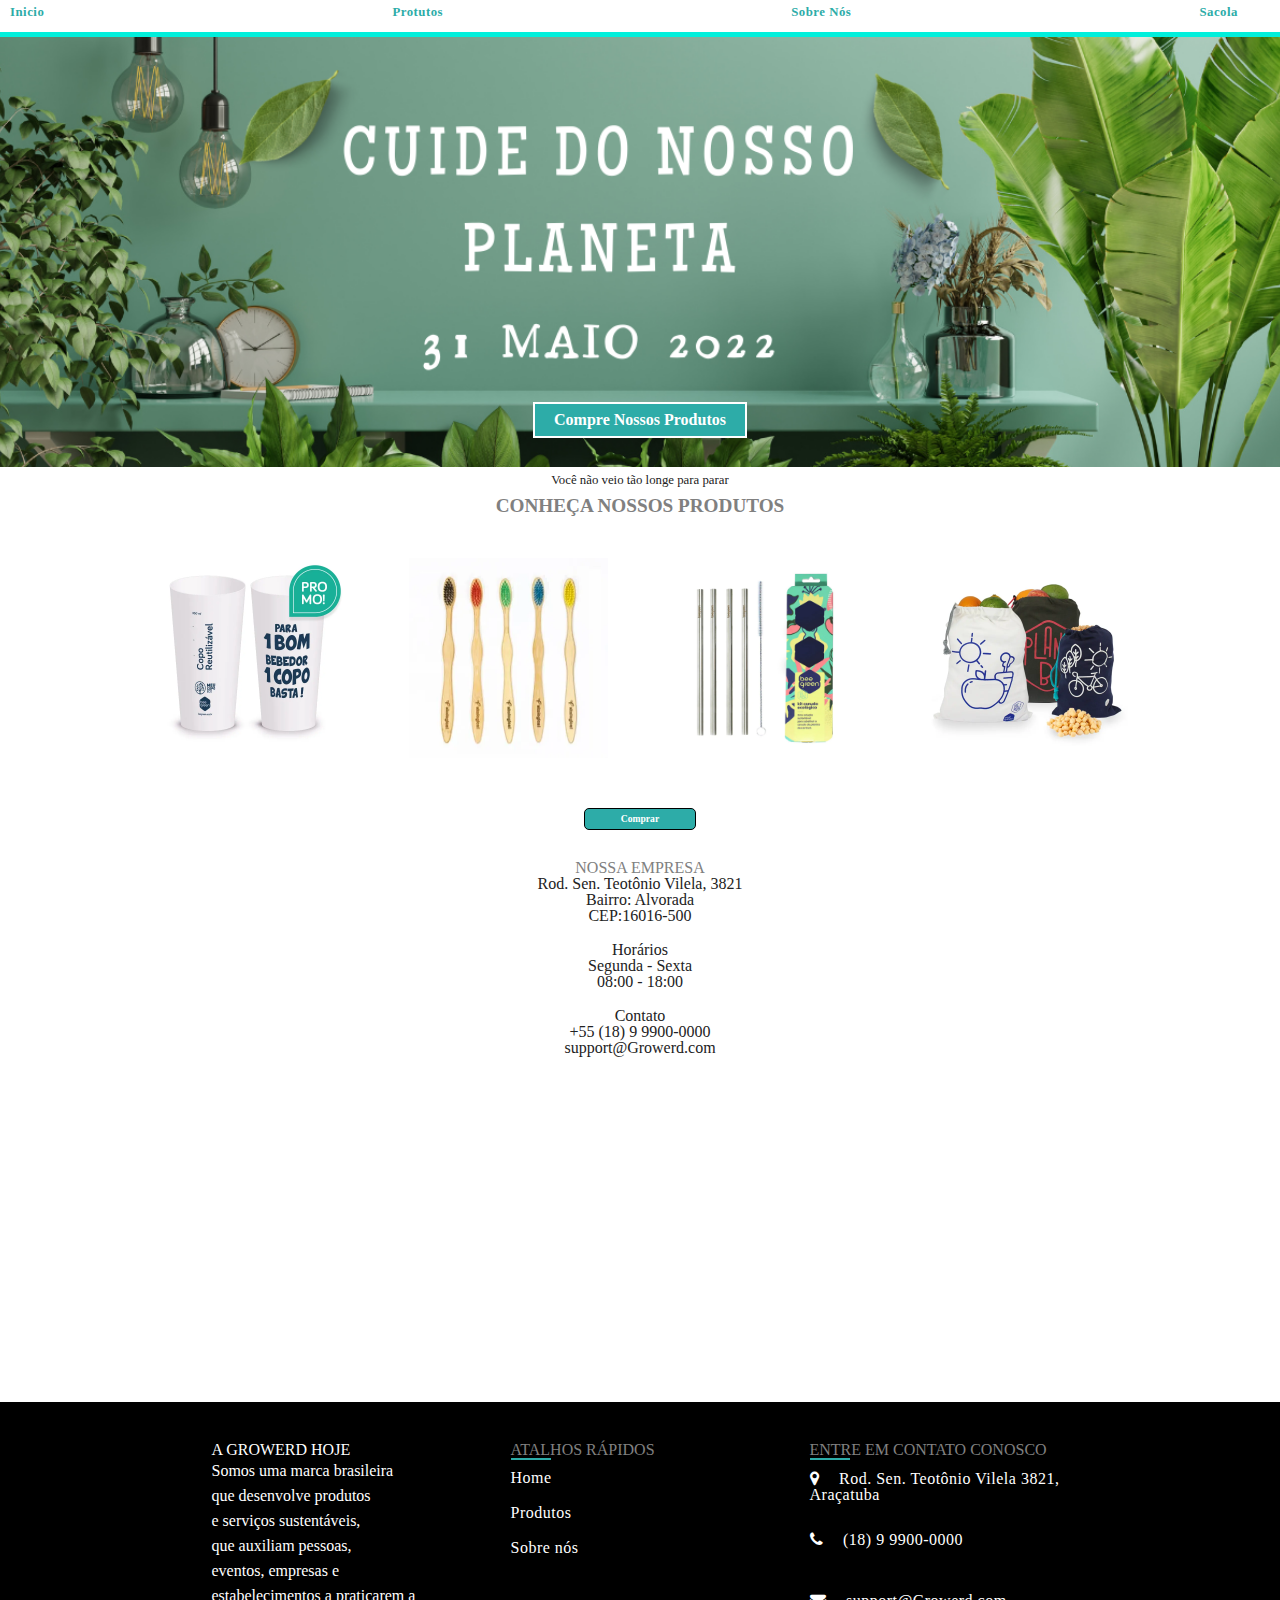
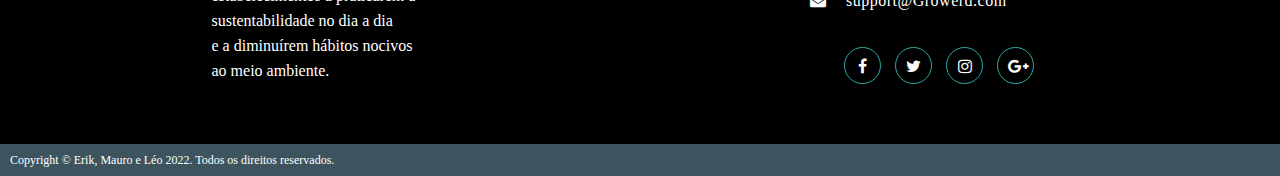
<file: projeto/index.html>
<!DOCTYPE html>
<html>
	<head>
		<meta charset="utf-8">
		<meta name="viewport" content="width-device-width, initial-scale=1, shirnk-to-fit=no">
		<title>GROWERD</title>
		<link href="css/style.css" rel="stylesheet">
		<link rel="stylesheet" href="css/reset.css">
		<link rel="shortcut icon" href="imagens/icon/Treetog-Junior-Earth.ico" type="image/x-icon">
		<link href="https://stackpath.bootstrapcdn.com/font-awesome/4.7.0/css/font-awesome.min.css" rel="stylesheet">

		<script src="https://ajax.googleapis.com/ajax/libs/jquery/3.0.0/jquery.min.js" type="text/javascript"></script>
		<script src="js/geral.js"></script>
	</head>
	<body>
		<img src="imagens/icon/up_arrow.png" alt="Voltar ao topo" id="voltar_ao_topo">
		<nav class="nav">
			<ul class="dropdown">
				<li><a href="index.html">Inicio</a></li>
				<li><a href="produtos.html">Protutos</a></li>
				<li><a href="sobre.html">Sobre Nós</a></li>
				<section>
					<li><a href="#" name="_sacola">Sacola</a></li>
				</section>
			</ul>
			<img src="./imagens/icon/menu.png" alt="menu">
		</nav>

		<section class="banner">
			<a href="produtos.html" class="botao btn">Compre Nossos Produtos</a>
		</section>

		<div class="TituloCompra">
			<p> Você não veio tão longe para parar</p>
			<h2>Conheça nossos produtos</h2>
		</div>

		<div class="img-PROD">
			<a href=""><img src="./imagens/prod/copo_reutilizavel_bom_bebedor_beegreen_natural_fosco_azul_escuro_400ml_still.jpg" alt="Copo"  class="img-comp"></a>
			<a href=""><img src="./imagens/prod/escova_de_dente_de_bambu_nacional_individual_964_1_527647ed4c9f62885b8acd50568a70df_20210914102057.jpg" alt="Escova" class="img-comp"></a>
			<a href=""><img src="./imagens/prod/kit-4-shakesescova-embalagem-2-1.jpg" alt="Canudo" class="img-comp"></a>
			<a href=""><img src="./imagens/prod/kit-sacos-reutilizaveis-fruta-granel.jpg" alt="Sacos" class="img-comp"></a>
		</div>

		<div class="ly-comprar">
			<a href="produtos.html" class="btn-comprar" style="text-align: center; text-decoration: none;">Comprar</a>
		</div>

		<div class="endereso-ind">
			<h2>Nossa empresa</h2>
			<p>Rod. Sen. Teotônio Vilela, 3821<br> Bairro: Alvorada<br>CEP:16016-500</p>
			<h3 class="HR-ind">Horários</h3>
			<p>Segunda - Sexta<br>08:00 - 18:00</p>
			<h4 class="HR-ind">Contato</h4>
			<p>+55 (18) 9 9900-0000<br>support@Growerd.com</p>
		</div>

		<div class="mapa">
			<iframe src="https://www.google.com/maps/embed?pb=!1m18!1m12!1m3!1d21036.4216465268!2d-50.41448489976723!3d-21.241795639516575!2m3!1f0!2f0!3f0!3m2!1i1024!2i768!4f13.1!3m3!1m2!1s0x949641a2d787d09f%3A0xa7ab578de9fb34b1!2sUniSALESIANO%20Ara%C3%A7atuba!5e0!3m2!1spt-BR!2sbr!4v1651634549328!5m2!1spt-BR!2sbr" style="border:0;" allowfullscreen="" loading="lazy" referrerpolicy="no-referrer-when-downgrade"></iframe>
		</div>
			
		<div class="footer">
			<div class="inner-footer">
	
				<div class="footer-items">
					<h1>A Growerd hoje</h1>
					<p>
						Somos uma marca brasileira 
						<br>
						que desenvolve produtos 
						<br>
						e serviços sustentáveis, 
						<br>
						que auxiliam pessoas, 
						<br>
						eventos, empresas e 
						<br>
						estabelecimentos a praticarem a
						<br>
						sustentabilidade no dia a dia 
						<br>    
						e a diminuírem hábitos nocivos 
						<br>    
						ao meio ambiente.
					</p>
				</div>
	
				<div class="footer-items">
					<h2>Atalhos rápidos</h2>
					<div class="border"></div>
					<ul>
						<a href=""><li>Home</li></a>
						<a href=""><li>Produtos</li></a>
						<a href=""><li>Sobre nós</li></a>
					</ul>
				</div>
	
				<div class="footer-items">
					<h2>Entre em contato conosco</h2>
					<div class="border"></div>
					<ul>
						<li><i class="fa fa-map-marker" aria-hidden="true"></i>Rod. Sen. Teotônio Vilela 3821, Araçatuba</li>
						<br>
						<li><i class="fa fa-phone" aria-hidden="true"></i>(18) 9 9900-0000</li>
						<br>
						<li><i class="fa fa-envelope" aria-hidden="true"></i>support@Growerd.com</li>
					</ul>
					<div class="social-media">
						<a href=""><i class="fa fa-facebook" aria-hidden="true"></i></a>
						<a href=""><i class="fa fa-twitter" aria-hidden="true"></i></a>
						<a href=""><i class="fa fa-instagram" aria-hidden="true"></i></a>
						<a href=""><i class="fa fa-google-plus" aria-hidden="true"></i></a>
					</div>
				</div>
				
			</div>
			<div class="footer-bottom">
				Copyright &copy; Erik, Mauro e Léo 2022. Todos os direitos reservados.
			</div>
		</div>
		</div>
	</body>
</html>
</file>
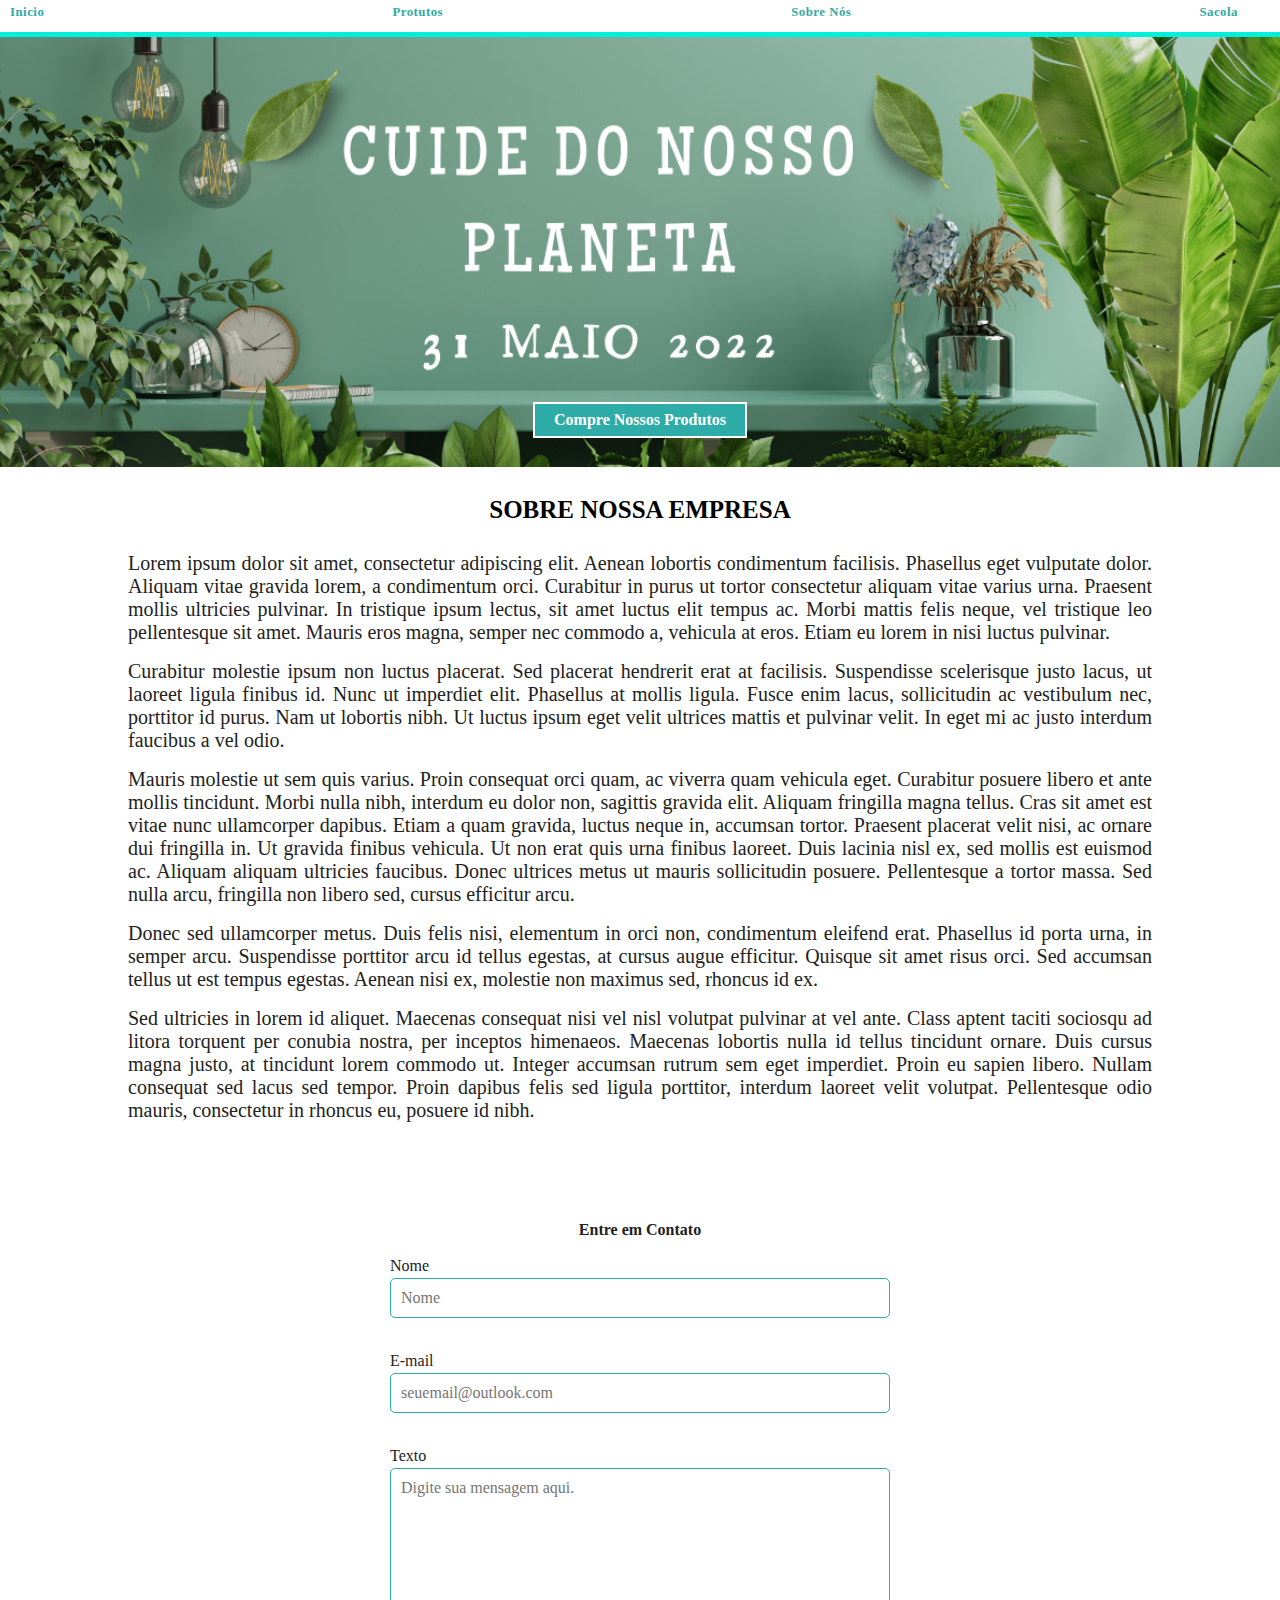
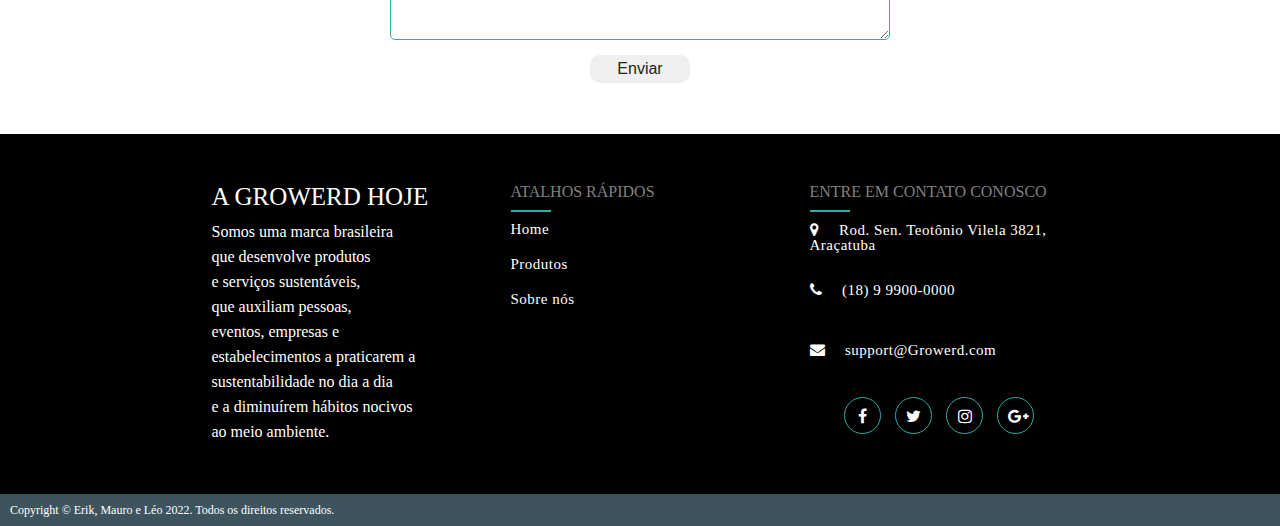
<file: projeto/sobre.html>
<!DOCTYPE html>
<html>
	<head>
		<meta charset="utf-8">
		<meta name="viewport" content="width-device-width, initial-scale=1, shirnk-to-fit=no">
		<title>::.. Sobre Nós ..::</title>
		<link href="css/reset.css" rel="stylesheet">	
		<link rel="stylesheet" href="css/style.css">
		<link rel="shortcut icon" href="imagens/icon/Treetog-Junior-Earth.ico" type="image/x-icon">
		<link href="https://stackpath.bootstrapcdn.com/font-awesome/4.7.0/css/font-awesome.min.css" rel="stylesheet">
		<script src="https://ajax.googleapis.com/ajax/libs/jquery/3.0.0/jquery.min.js" type="text/javascript"></script>
		<script src="js/geral.js"></script>
	</head>
	<body>
		<img src="imagens/icon/up_arrow.png" alt="Voltar ao topo" id="voltar_ao_topo">
		<nav class="nav">
			<ul class="dropdown">
				<li><a href="index.html">Inicio</a></li>
				<li><a href="produtos.html">Protutos</a></li>
				<li><a href="sobre.html">Sobre Nós</a></li>
				<section>
					<li><a href="#" name="_sacola">Sacola</a></li>
				</section>
			</ul>
			<img src="./imagens/icon/menu.png" alt="menu">
		</nav>

		<section class="banner">
			<a href="produtos.html" class="botao btn">Compre Nossos Produtos</a>
		</section>


		<section class="sobre">
			<h1>Sobre Nossa Empresa</h1>
			<p>
				Lorem ipsum dolor sit amet, consectetur adipiscing elit. Aenean lobortis condimentum facilisis. Phasellus eget vulputate dolor. Aliquam vitae gravida lorem, a condimentum orci. Curabitur in purus ut tortor consectetur aliquam vitae varius urna. Praesent mollis ultricies pulvinar. In tristique ipsum lectus, sit amet luctus elit tempus ac. Morbi mattis felis neque, vel tristique leo pellentesque sit amet. Mauris eros magna, semper nec commodo a, vehicula at eros. Etiam eu lorem in nisi luctus pulvinar.
			</p>
			<br>
			<p>
				Curabitur molestie ipsum non luctus placerat. Sed placerat hendrerit erat at facilisis. Suspendisse scelerisque justo lacus, ut laoreet ligula finibus id. Nunc ut imperdiet elit. Phasellus at mollis ligula. Fusce enim lacus, sollicitudin ac vestibulum nec, porttitor id purus. Nam ut lobortis nibh. Ut luctus ipsum eget velit ultrices mattis et pulvinar velit. In eget mi ac justo interdum faucibus a vel odio.
			</p>
			<br>
			<p>				
				Mauris molestie ut sem quis varius. Proin consequat orci quam, ac viverra quam vehicula eget. Curabitur posuere libero et ante mollis tincidunt. Morbi nulla nibh, interdum eu dolor non, sagittis gravida elit. Aliquam fringilla magna tellus. Cras sit amet est vitae nunc ullamcorper dapibus. Etiam a quam gravida, luctus neque in, accumsan tortor. Praesent placerat velit nisi, ac ornare dui fringilla in. Ut gravida finibus vehicula. Ut non erat quis urna finibus laoreet. Duis lacinia nisl ex, sed mollis est euismod ac. Aliquam aliquam ultricies faucibus. Donec ultrices metus ut mauris sollicitudin posuere. Pellentesque a tortor massa. Sed nulla arcu, fringilla non libero sed, cursus efficitur arcu.
			</p>
			<br>
			<p>			
				Donec sed ullamcorper metus. Duis felis nisi, elementum in orci non, condimentum eleifend erat. Phasellus id porta urna, in semper arcu. Suspendisse porttitor arcu id tellus egestas, at cursus augue efficitur. Quisque sit amet risus orci. Sed accumsan tellus ut est tempus egestas. Aenean nisi ex, molestie non maximus sed, rhoncus id ex.
			</p>
			<br>
			<p>	
				Sed ultricies in lorem id aliquet. Maecenas consequat nisi vel nisl volutpat pulvinar at vel ante. Class aptent taciti sociosqu ad litora torquent per conubia nostra, per inceptos himenaeos. Maecenas lobortis nulla id tellus tincidunt ornare. Duis cursus magna justo, at tincidunt lorem commodo ut. Integer accumsan rutrum sem eget imperdiet. Proin eu sapien libero. Nullam consequat sed lacus sed tempor. Proin dapibus felis sed ligula porttitor, interdum laoreet velit volutpat. Pellentesque odio mauris, consectetur in rhoncus eu, posuere id nibh.
			</p>
		</section>

		<section class="content">
			<div class="contato">
				<h3>Entre em Contato</h3>
				<form class="form" method="post">
					<p>Nome</p>
					<input class="field" name="name" placeholder="Nome" type="text" required>
					<p>E-mail</p>
					<input class="field" type="email" placeholder="seuemail@outlook.com" name="email" required>
					<p>Texto</p>
					<textarea class="field" name="masage" placeholder="Digite sua mensagem aqui." required></textarea>
					<input type="submit" value="Enviar" class="btn-enviar">
				</form>
			</div>
		</section>

		<div class="footer">
			<div class="inner-footer">
	
				<div class="footer-items">
					<h1>A Growerd hoje</h1>
					<p>
						Somos uma marca brasileira 
						<br>
						que desenvolve produtos 
						<br>
						e serviços sustentáveis, 
						<br>
						que auxiliam pessoas, 
						<br>
						eventos, empresas e 
						<br>
						estabelecimentos a praticarem a
						<br>
						sustentabilidade no dia a dia 
						<br>    
						e a diminuírem hábitos nocivos 
						<br>    
						ao meio ambiente.
					</p>
				</div>
	
				<div class="footer-items">
					<h2>Atalhos rápidos</h2>
					<div class="border"></div>
					<ul>
						<a href=""><li>Home</li></a>
						<a href=""><li>Produtos</li></a>
						<a href=""><li>Sobre nós</li></a>
					</ul>
				</div>
	
				<div class="footer-items">
					<h2>Entre em contato conosco</h2>
					<div class="border"></div>
					<ul>
						<li><i class="fa fa-map-marker" aria-hidden="true"></i>Rod. Sen. Teotônio Vilela 3821, Araçatuba</li>
						<br>
						<li><i class="fa fa-phone" aria-hidden="true"></i>(18) 9 9900-0000</li>
						<br>
						<li><i class="fa fa-envelope" aria-hidden="true"></i>support@Growerd.com</li>
					</ul>
					<div class="social-media">
						<a href=""><i class="fa fa-facebook" aria-hidden="true"></i></a>
						<a href=""><i class="fa fa-twitter" aria-hidden="true"></i></a>
						<a href=""><i class="fa fa-instagram" aria-hidden="true"></i></a>
						<a href=""><i class="fa fa-google-plus" aria-hidden="true"></i></a>
					</div>
				</div>
				
			</div>
			<div class="footer-bottom">
				Copyright &copy; Erik, Mauro e Léo 2022. Todos os direitos reservados.
			</div>
		</div>
		</div>
	</body>
</html>
</file>
<file: projeto/css/style.css>
body{
	margin: 0;
	padding: 0;
	height: 100vh;
	width: 100vw;
	overflow-x: hidden;
}
/************* Banner ******************/
.banner{
	width: 100%;
	height: 430px;
	background: url(../imagens/banner/CUIDE\ DO\ NOSSO\ PLANETA.png);
	background-repeat: no-repeat;
	background-size: cover;
	background-position: center;
	text-align: center;
	overflow: hidden;
}
.botao{
	width: 200px;
	text-align: center;
	padding: 8px 5px;
	text-decoration: none;
	font-size: 16px;
	cursor: pointer;
	display: inline-block;
	margin-top: 365px;
	transition-duration: 0.4s;
	background-color: #2DACA8;
	color: white;
	font-weight: bold;
	border: 2px solid white;
}
.btn:hover{
	background: white;
	color: #2DACA8;
	transform: scale(1.1);
	transition: .8s;
}

/************* Scrollbar ***************/
::-webkit-scrollbar{
	width: 10px;
}
::-webkit-scrollbar-track{
	background: #03f3cb;
	border-radius: 30px;
}
::-webkit-scrollbar-thumb{
	background: #000;
	border-radius: 30px;
}
/******** Bara de Tarefas **************/
.nav img{
	visibility: collapse;
}
.nav{
	display: flex;
	color: #24B0CE;
	height: 2rem;
	width: auto;
	margin: 0;
	border-bottom: 5px solid #01EFDB;
	background: none;
}
.nav section{
	display: flex;
	justify-content: flex-end;
}
.nav ul{
	display: flex;
	justify-content: space-between;
	list-style: none;
	margin: 0 auto;
	padding: 0;
	width: 100%;
	height: auto;
	float: left;
}
.nav ul li{
	display: inline-block;
	height: 100%;
	margin: 0 5px;
}
.nav ul li a{
	text-decoration: none;
	display: table-cell;
	vertical-align: middle;
	text-align: center;
	font: 0.8rem Verdana, times, sans-serif;
	color: #2DACA8;
	font-weight: bold;
	padding: 5px;
}
.nav ul li a:hover{
	background: #2DACA8;
	color: #FFF;
	transform: scale(1.1);
	transition: .5s;
}
.nav span{
	list-style: none;
	margin: 0 auto;
	padding: 0;
	width: 5%;
	height: 100%;
	float: right;
}
.nav span a{
	text-decoration: none;
	display: table-cell;
	vertical-align: middle;
	text-align: center;
	font: 0.8rem Verdana, times, sans-serif;
	color: #2DACA8;
	font-weight: bold;
	padding: 5px;	
}
/********** Titulo Index ***********/
.TituloIndex{
	float: left;
}
.TituloIndex h1{
	display: inline-flex;
	vertical-align: middle;
	text-align: left;
	font: 2.5rem Verdana, times, sans-serif;
	color: #000000;
	font-weight: bold;
	height: .6rem;
	margin: 15px 15px 40px 15px;
}
.TituloIndex p{
	vertical-align: middle;
	text-align: left;
	font: .8rem Verdana, times, sans-serif;
	color: #000;
	height: 0.6rem;
	display: table-cell;
	padding: 5px 5px 40px 15px;
}
.btn-compra{
	border: 1px solid #000;
	background: #2DACA8;
	color: #FFF;
	font-weight: bold;
	font-size: 0.6rem;
	padding: 5px 5px;
	border-radius: 5px;
	cursor: pointer;
	margin: 5px 5px 5px 65px;
}
.btn-compra:hover{
	background: #FFFFFF;
	color: #2DACA8;
	transform: scale(1.1);
	transition: .8s;
}
/************ IMG Index ***********/
.img-ind1{
	height: 400px;
}
.img-ind1 .floresta{
	float: right;
	display: flex;
}
.floresta{
	width: 55%;
	height: 350px;
	margin: 40px 15px 0px 0px;
}
.dog{
	width: 25%;
	height: 200px;
	margin: 2px;
	border: 8px solid rgb(255, 255, 255);
}
/************* Espaço Layout ***************/
.layout{
	background: rgb(255, 255, 255);
	height: 250px;
	width: 100%;
}
/************** Espaço de Compra IND ************/
.TituloCompra{
	display: block;
}
.TituloCompra p{
	text-align: center;
	font: .8rem Verdana, times, sans-serif;
	margin: .5%;
}
.TituloCompra h2{
	text-align: center;
	font: 1.2rem Verdana, times, sans-serif;
	font-weight: bold;
	margin: .5%;
}
.ly-comprar{
	display: block;
	width: 100%;
}
.img-PROD{
	align-items: center;
	height: auto;
	display: inline-table;
	width: 99%;
	text-align: center;
	border: 5px solid rgb(255, 255, 255);
}
.img-comp{
	margin: 10px;
	width: auto;
	height: 200px;
	margin: 30px;
}
.btn-comprar{
	display: block;
	margin: 15px auto;
	width: 100px;
	height: auto;
	border: 1px solid #000;
	background: #2DACA8;
	color: #FFF;
	font-weight: bold;
	font-size: 0.6rem;
	padding: 5px 5px;
	border-radius: 5px;
	cursor: pointer;
}
.btn-comprar:hover{
	background: #FFFFFF;
	color: #2DACA8;
	transform: scale(1.1);
	transition: .8s;
}
/********** Mapa **********/
.mapa{
	display: flex;
	margin-top: 3rem;
	margin-bottom: 3rem;
	width: 99%;
}
.mapa iframe{
	margin: auto;
	width: 70%;
	height: 250px;
}
/************** Endereço **************/
.endereso-ind{
	text-align: center;
	margin: 30px;
}
.HR-ind{
	margin: 18.2px 0px 0px 0px;
}
.endereso-ind p{
	margin: 0;
}
/*************** Sobre ***************/
.sobre{
	display: flexbox;
	justify-content: center;
	font-family: Verdana, Times, sans-serif;
	margin-bottom: 100px;
}
.sobre h1{
	font-weight: bold;
	text-align: center;
	margin: 20px;
	color: #000;
}
.sobre p{
	text-align: justify;
	margin-right: 10%;
	margin-left: 10%;
	line-height: 1.8;
	font: 20px 'Permanent Marker';
}

/************** Contato **************/
.content{
	font-family: Verdana, Times, sans-serif;
	display: flex;
	justify-content: center;
	margin-bottom: 4%;
}
.contato{
	width: 100%;
	max-width: 500px;
}
.form{
	display: flex;
	flex-direction: column;
}
.field{
	padding: 10px;
	margin-top: 4px;
	margin-bottom: 15px;
	border: 1px solid #2DACA8;
	border-radius: 5px;
	font-family: Verdana, Times, sans-serif;
	font-size: 16px;
}
textarea{
	height: 150px;
}
.content h3{
	font-weight: bold;
	text-align: center;
}
.form p{
	margin-top: 20px;
}
.btn-enviar{
	width: 100px;
	margin: 0 auto;
	border-radius: 10px;
	padding: 5px 0px;
	border: none;
}
.btn-enviar:hover{
	background-color: #2DACA8;
	color: #FFF;
	transform: scale3d(1.1);
	transition: .5s;
}

/*************** Footer **************/
.footer {
	width: 100%;
	background: #000;
	display: block;
	color: #000;
}

.inner-footer {
	width: 95%;
	margin: auto;
	padding: 30px 10px;
	display: flex;
	flex-wrap: wrap;
	box-sizing: border-box;
	justify-content: center;
}

.footer-items {
	width: 25%;
	padding: 10px 20px;
	box-sizing: border-box;
}

h1 {
	padding: 10px 0;
	font-size: 25px;
	color: #fff;
	text-transform: uppercase;
}

.footer-items p {
	color: white;
	font-size: 16px;
	text-align: justify;
	line-height: 25px;
}

h2 {
	margin: 10px 0;
	color: grey;
	font-size: 16px;
	font-weight: lighter;
	text-transform: uppercase;
}

.border {
	height: 2px;
	width: 40px;
	background: #2DACA8;
}

ul {
	list-style: none;
	color: #fff;
	font-size: 15px;
	letter-spacing: 0.5px;
}

ul a {
	text-decoration: none;
	outline: none;
	color: #fff;
	transition: 0.3s;
}

ul a:hover {
	color: #2DACA8;
}

ul li {
	margin: 10px 0;
	height: 25px;
}

li i {
	margin-right: 20px;
}

.social-media {
	width: 100%;
	color: #fff;
	text-align: center;
}

.social-media a {
	text-decoration: none;
}

.social-media i {
	height: 15px;
	width: 15px;
	margin: 20px 5px;
	padding: 10px;
	color: #fff;
	border-radius: 50%;
	border: 1px solid #2DACA8;
	transition: 0.3s;
}

.social-media i:hover {
	background: grey;
}

.footer-bottom {
	padding: 10px;
	background: #3d545f;
	color: #fff;
	font-size: 12px;
}	

@media screen and (max-width: 1085px) {
	.footer-items {
		width: 50%;
	}
}

@media screen and (max-width: 600px) {
	.footer-items {
		width: 100%;
	}
}

/*************** titulo prod ***************/
.titulo-prod{
    width: 99%;
}
.titulo-prod h1{
    text-align: center;
    font: 3rem Verdana, times, sans-serif;
    font-weight: bold;
}
/*************** layer produtos ************/
.prod{
    display: inline-table;
    width: 99%;
	height: auto;
    text-align: center;
    margin-bottom: 10rem;
}
.prod img{
    height: auto;
    width: 18rem;
    margin: 1rem;
}
.PROD-un{
    height: 10rem;
    width: 18rem;
    margin: .1rem;
    display: inline-table;
}
.PROD-nome{
    margin: 2px;
    font: .5 Verdana, times, sans-serif;
}
.PROD-val{
    font: 1rem Verdana, times, sans-serif;
    font-weight: bold;
    margin: 2px;
}
.prod a{
    text-decoration: none;
    color: #000;
}
.prod a:hover{
    color: #01EFDB;
    transition: .3s;
}

/**************** Botões de add e remover ****************/
.btn-add {
	height: auto;
	border: none;
	background: white;
	color: black;
	font-weight: bold;
	font-size: 0.6rem;
	padding: 4px 7px;
	border-radius: 5px;
	cursor: pointer;
	margin-left: 5px;
	margin-right: 5px;
	font-size: 16px;
}

.btn-add:hover{
	background: #2DACA8;
	color: #FFFFFF;
	transform: scale(1.1);
	transition: .8s;
}

.btn-remove {
	height: auto;
	border: none;
	background: white;
	color: black;
	font-weight: bold;
	font-size: 0.6rem;
	padding: 4px 10px;
	border-radius: 5px;
	cursor: pointer;
	margin-left: 5px;
	margin-right: 5px;
	font-size: 16px;
}

.btn-remove:hover{
	background: #2DACA8;
	color: #FFFFFF;
	transform: scale(1.1);
	transition: .8s;
}

/************** Botão scroll-top ****************/
#voltar_ao_topo {
	display: none;
	position: fixed;
	bottom: 20px;
	right: 20px;
	z-index: 999;
	background-color: #94f8f5;
	cursor: pointer;
	padding: 8px;
	border-radius: 50px;
  }
  
  #voltar_ao_topo:hover {
	background: #2DACA8;
	color: #FFFFFF;
	transform: scale(1.1);
	transition: .5s;
  }

/************* media query ***********/
@media(max-width: 800px){
/************ navbar ***************/	
	.nav img{
		visibility: visible;
	}
	.nav ul{
		list-style: none;
		font-size: 1rem;
	}
	.nav{
		position: relative;
		display: flex;
		height: 45px;
		width: 100px;
		border-top-left-radius: 4px;
		border-bottom-right-radius: 4px;
		line-height: 45px;
		text-align: center;
		cursor: pointer;
		background-color: #ffffff;
		border-bottom: none;
	}
	.dropdown{
		position: absolute;
		width: 200px;
	}
	.dropdown li{
		display: none;
		opacity: 0;
		background-color: #fff;
		transition: color .3s;
		height: 25px;
		width: 125px;
	}
	.dropdown li:hover{
		background: #2DACA8;
	}
	.nav:hover .dropdown li{
		display: block;
		animation: animation .5s forwards;
	}
	@keyframes animation {
		from{
			opacity: 0;
			transform: translate(50px);
		}
		to{
			opacity: 1;
			transform: translate(0);
		}
	}
	.nav .dropdown li:nth-last-child(1){
		border-bottom-left-radius: 4px;
		border-bottom-right-radius: 4px;
	}
	.nav:hover .dropdown li:nth-child(2){
		animation-delay: .2s;
	}
	.nav:hover .dropdown li:nth-child(3){
		animation-delay: .4s;
	}
	.nav:hover .dropdown li:nth-child(4){
		animation-delay: .6s;
	}
	.nav:hover .dropdown li:nth-child(5){
		animation-delay: .8s;
	}
/*************** mapa *****************/
	.mapa{
		visibility: collapse;	
		display: none;
	}
}
</file>
